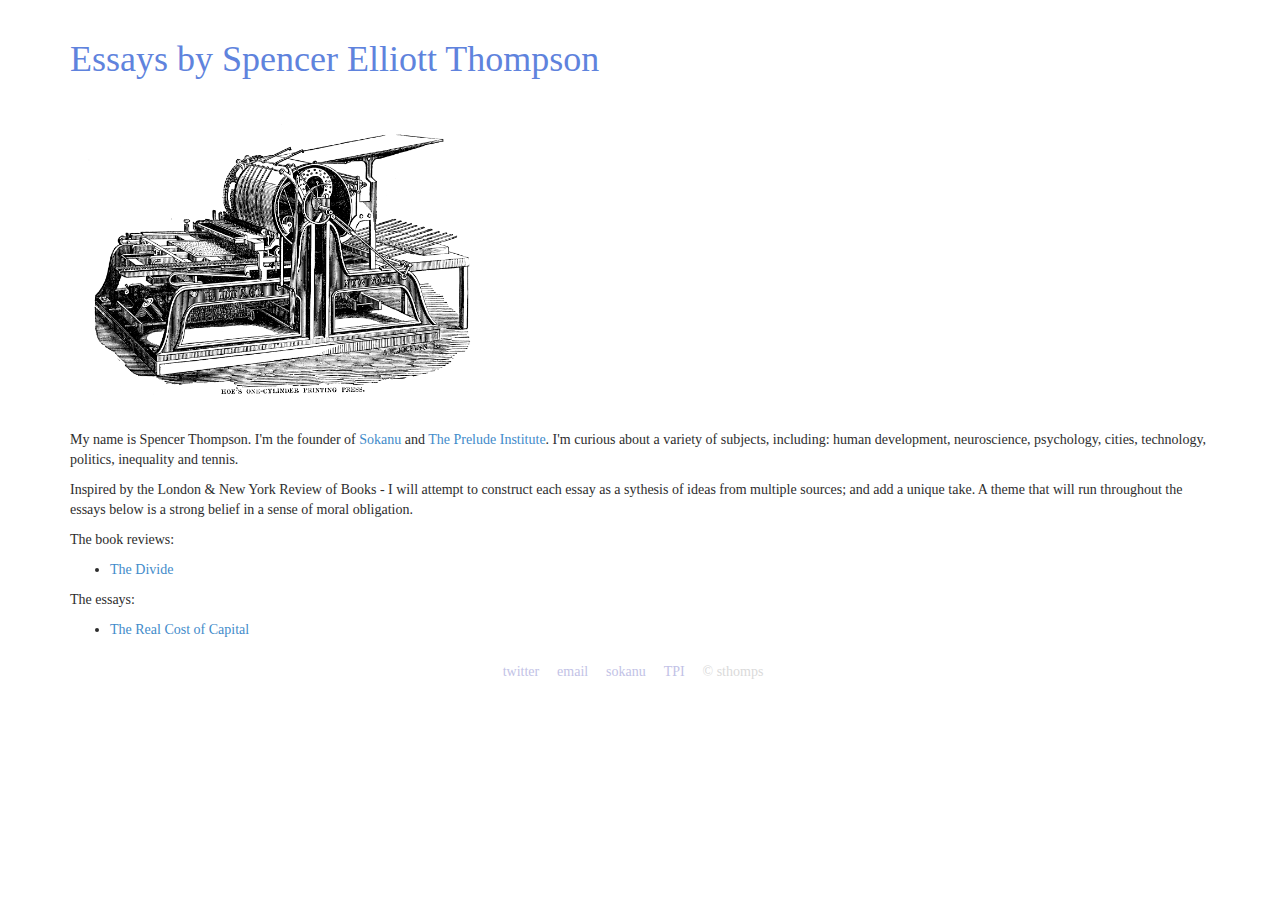
<file: index.html>
<!DOCTYPE html>
<html lang="en">
    <head>
        <title>Essays by Spencer Elliott Thompson</title>

        <!-- CSS -->
        <link rel="stylesheet" type="text/css" href="static/libs/bootstrap/css/bootstrap.min.css">
        <link rel="stylesheet" type="text/css" href="static/css/styles.css">

        <!-- Fonts -->
        <link href='http://fonts.googleapis.com/css?family=Arvo:400,400italic' rel='stylesheet' type='text/css'>
        <link href='http://fonts.googleapis.com/css?family=Open+Sans' rel='stylesheet' type='text/css'>

        <script>
          (function(i,s,o,g,r,a,m){i['GoogleAnalyticsObject']=r;i[r]=i[r]||function(){
          (i[r].q=i[r].q||[]).push(arguments)},i[r].l=1*new Date();a=s.createElement(o),
          m=s.getElementsByTagName(o)[0];a.async=1;a.src=g;m.parentNode.insertBefore(a,m)
          })(window,document,'script','//www.google-analytics.com/analytics.js','ga');

          ga('create', 'UA-4911511-5', 'auto');
          ga('send', 'pageview');

        </script>
    </head>
    <body>
        <main class="container">
            <section>
             <br>
                <h1>Essays by Spencer Elliott Thompson</h1>
                <br>
                <img src="static/printing-press.png" alt="The Printing Press" height="300px">
                <br/><br/>
                <p>My name is Spencer Thompson. I'm the founder of <a href="http://sokanu.com">Sokanu</a> and<a href="http://preludeinstitute.com"> The Prelude Institute</a>. I'm curious about a variety of subjects, including: human development, neuroscience, psychology, cities, technology, politics, inequality and tennis.</p>

                <p>Inspired by the London & New York Review of Books - I will attempt to construct each essay as a sythesis of ideas from multiple sources; and add a unique take.  A theme that will run throughout the essays below is a strong belief in a sense of moral obligation. </p>
                
                <p>The book reviews:</p>
                <ul>
                    <li><a href="the-divide.html">The Divide</a></li>
                </ul>
                <p>The essays:</p>
                <ul>
                    <li><a href="growth-capital.html">The Real Cost of Capital</a></li>
                </ul>
            </section>
            <footer>
               <ul>
                    <li><a href="http://twitter.com/sthomps">twitter</a></li>
                    <li><a href="mailto:spencer@sokanu.com">email</a></li>
                    <li><a href="http://sokanu.com">sokanu</a></li>
                    <li><a href="http://preludeinstitute.com">TPI</a></li>
                    <li title="copy">&copy; sthomps</li>
                </ul>
            </footer>
        </main>
    </body>
</html>
</file>
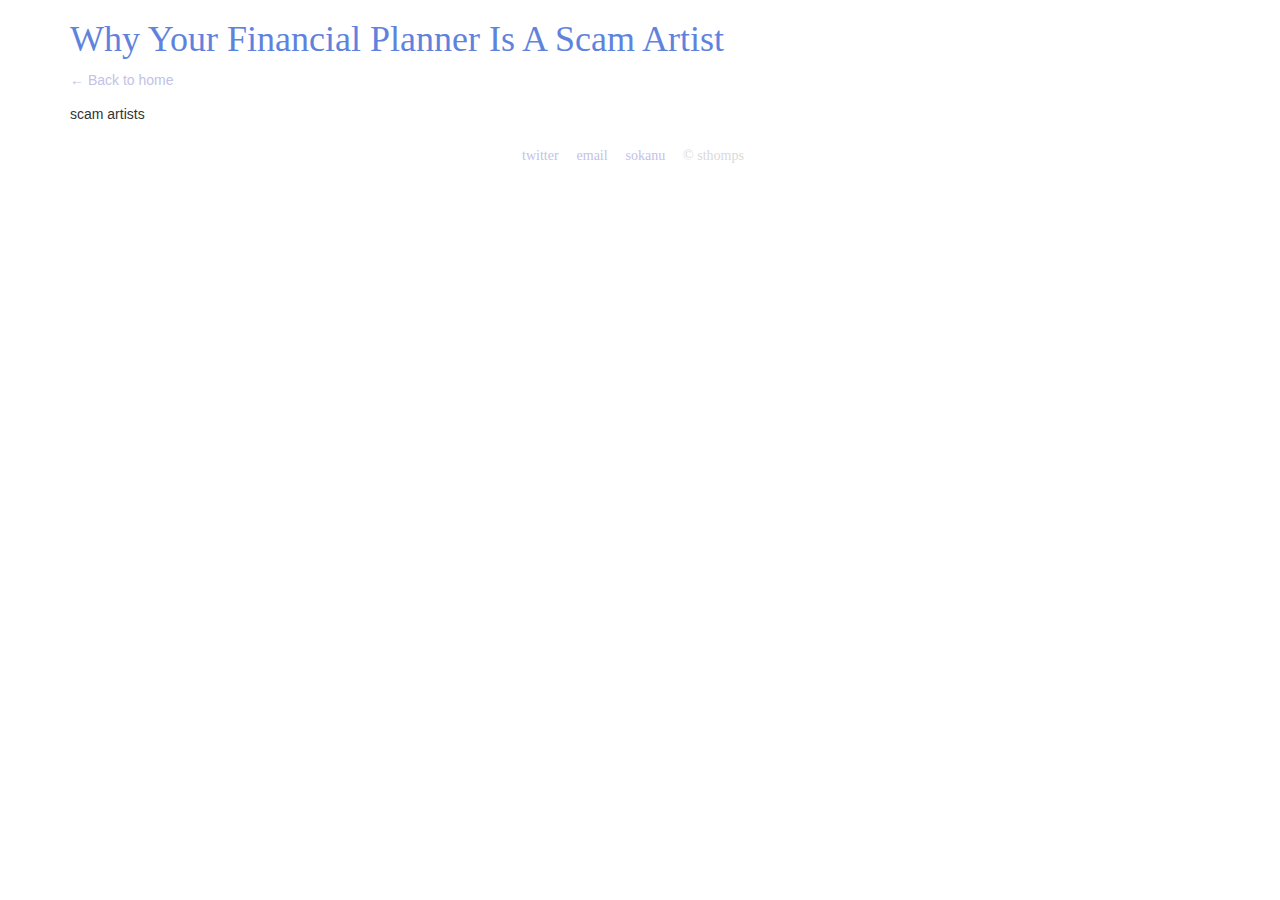
<file: financial-planners.html>
<!DOCTYPE html>
<html lang="en">
    <head>
        <title>Why Your Financial Planner Is A Scam Artist</title>

        <!-- CSS -->
        <link rel="stylesheet" type="text/css" href="static/libs/bootstrap/css/bootstrap.min.css">
        <link rel="stylesheet" type="text/css" href="static/css/styles.css">

        <!-- Fonts -->
        <link href='http://fonts.googleapis.com/css?family=Arvo:400,400italic' rel='stylesheet' type='text/css'>
        <link href='http://fonts.googleapis.com/css?family=Open+Sans' rel='stylesheet' type='text/css'>

        <script>
          (function(i,s,o,g,r,a,m){i['GoogleAnalyticsObject']=r;i[r]=i[r]||function(){
          (i[r].q=i[r].q||[]).push(arguments)},i[r].l=1*new Date();a=s.createElement(o),
          m=s.getElementsByTagName(o)[0];a.async=1;a.src=g;m.parentNode.insertBefore(a,m)
          })(window,document,'script','//www.google-analytics.com/analytics.js','ga');

          ga('create', 'UA-4911511-5', 'auto');
          ga('send', 'pageview');

        </script>
    </head>

<body>
        <main class="container">
            <section>
                <h1>Why Your Financial Planner Is A Scam Artist</h1>
                
                <a class="back-link" href="index">&larr; Back to home</a>

scam artists

  </section>
            <footer>
                <ul>
                    <li><a href="http://twitter.com/sthomps">twitter</a></li>
                    <li><a href="mailto:spencer@sokanu.com">email</a></li>
                    <li><a href="http://sokanu.com/members/ryan-west">sokanu</a></li>
                    <li title="What, like I'm going to sue you?">&copy; sthomps</li>
                </ul>
            </footer>
        </main>
    </body>
</html>
</file>
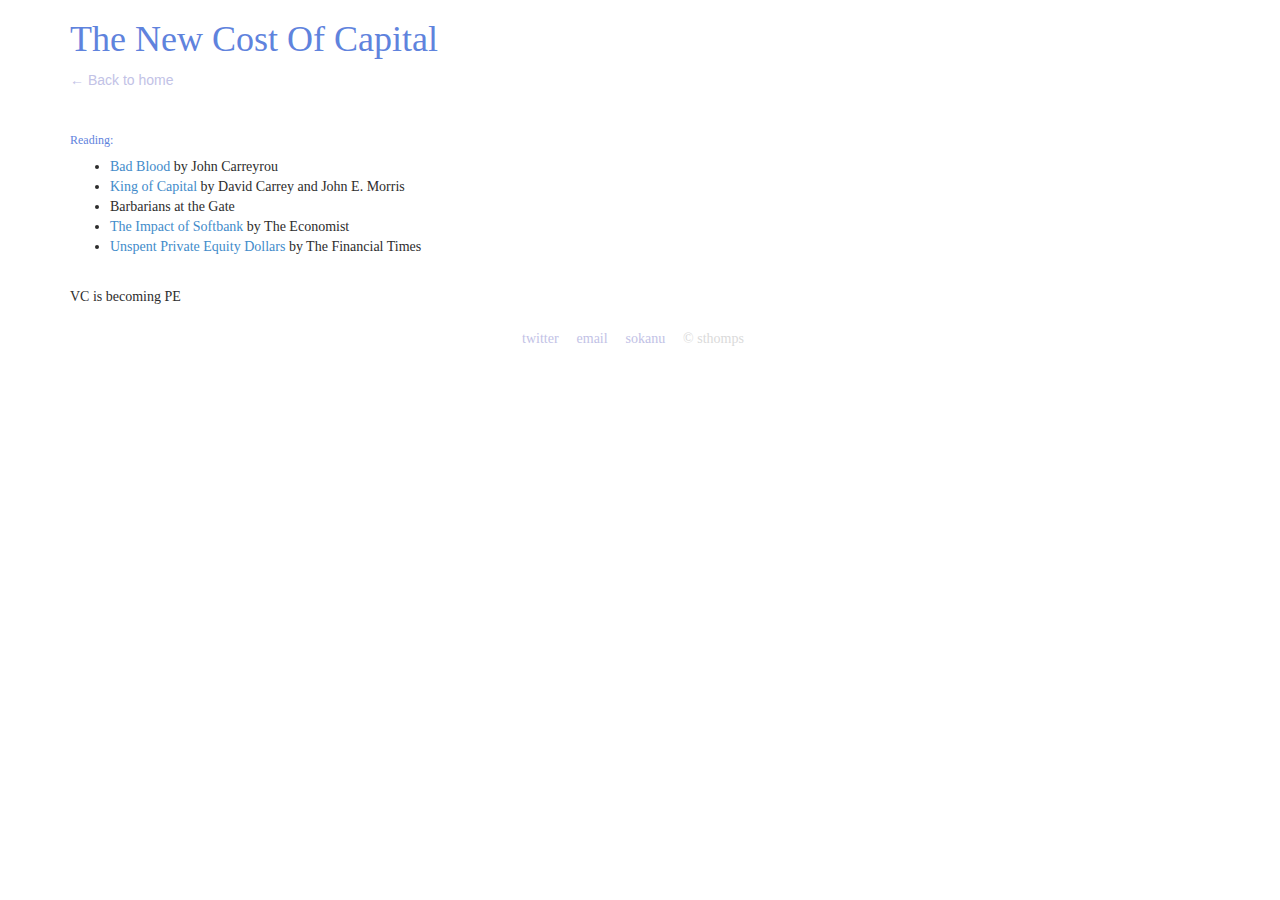
<file: growth-capital.html>
<!DOCTYPE html>
<html lang="en">
    <head>
        <title>The New Cost Of Capital</title>

        <!-- CSS -->
        <link rel="stylesheet" type="text/css" href="static/libs/bootstrap/css/bootstrap.min.css">
        <link rel="stylesheet" type="text/css" href="static/css/styles.css">

        <!-- Fonts -->
        <link href='http://fonts.googleapis.com/css?family=Arvo:400,400italic' rel='stylesheet' type='text/css'>
        <link href='http://fonts.googleapis.com/css?family=Open+Sans' rel='stylesheet' type='text/css'>

        <script>
          (function(i,s,o,g,r,a,m){i['GoogleAnalyticsObject']=r;i[r]=i[r]||function(){
          (i[r].q=i[r].q||[]).push(arguments)},i[r].l=1*new Date();a=s.createElement(o),
          m=s.getElementsByTagName(o)[0];a.async=1;a.src=g;m.parentNode.insertBefore(a,m)
          })(window,document,'script','//www.google-analytics.com/analytics.js','ga');

          ga('create', 'UA-4911511-5', 'auto');
          ga('send', 'pageview');

        </script>
    </head>
    <body>
        <main class="container">

          <section>
                <h1>The New Cost Of Capital</h1>

                <a class="back-link" href="index.html">&larr; Back to home</a>
                <br>
                <section>
                  <h6>Reading:</h6>
                  <ul>
                    <li><a href="https://www.goodreads.com/book/show/37976541-bad-blood?from_search=true">Bad Blood</a> by John Carreyrou</li>
                    <li><a href="https://www.goodreads.com/book/show/8593761-king-of-capital">King of Capital</a> by David Carrey and John E. Morris</li>
                    <li>Barbarians at the Gate</li>
                    <li><a href="https://www.economist.com/briefing/2018/05/10/the-impact-of-masayoshi-sons-100bn-tech-fund-will-be-profound">The Impact of Softbank</a> by The Economist</li>
                    <li><a href="https://www.ft.com/content/3d13da34-f6bb-11e7-8715-e94187b3017e">Unspent Private Equity Dollars</a> by The Financial Times

                  </ul>
                </section>
                <br>
                <p>VC is becoming PE</p>

            </section>
            <footer>
                <ul>
                    <li><a href="http://twitter.com/sthomps">twitter</a></li>
                    <li><a href="mailto:spencer@sokanu.com">email</a></li>
                    <li><a href="http://sokanu.com/members/ryan-west">sokanu</a></li>
                    <li title="What, like I'm going to sue you?">&copy; sthomps</li>
                </ul>
            </footer>
        </main>
    </body>
</html>
</file>
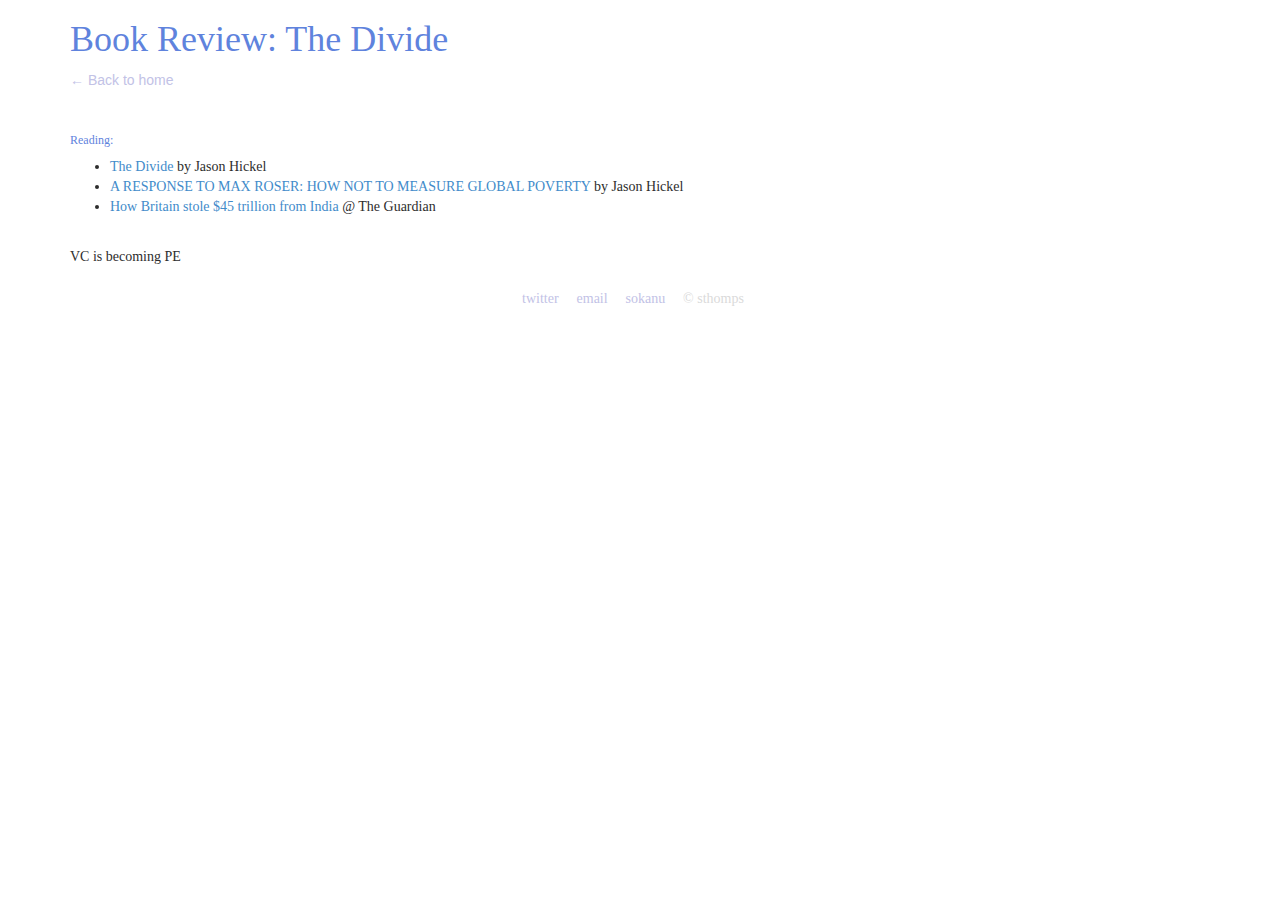
<file: the-divide.html>
<!DOCTYPE html>
<html lang="en">
    <head>
        <title>Book Review: The Divide</title>

        <!-- CSS -->
        <link rel="stylesheet" type="text/css" href="static/libs/bootstrap/css/bootstrap.min.css">
        <link rel="stylesheet" type="text/css" href="static/css/styles.css">

        <!-- Fonts -->
        <link href='http://fonts.googleapis.com/css?family=Arvo:400,400italic' rel='stylesheet' type='text/css'>
        <link href='http://fonts.googleapis.com/css?family=Open+Sans' rel='stylesheet' type='text/css'>

        <script>
          (function(i,s,o,g,r,a,m){i['GoogleAnalyticsObject']=r;i[r]=i[r]||function(){
          (i[r].q=i[r].q||[]).push(arguments)},i[r].l=1*new Date();a=s.createElement(o),
          m=s.getElementsByTagName(o)[0];a.async=1;a.src=g;m.parentNode.insertBefore(a,m)
          })(window,document,'script','//www.google-analytics.com/analytics.js','ga');

          ga('create', 'UA-4911511-5', 'auto');
          ga('send', 'pageview');

        </script>
    </head>
    <body>
        <main class="container">

          <section>
                <h1>Book Review: The Divide</h1>

                <a class="back-link" href="index.html">&larr; Back to home</a>
                <br>
                <section>
                  <h6>Reading:</h6>
                  <ul>
                    <li><a href="https://www.goodreads.com/book/show/32603498-the-divide">The Divide</a> by Jason Hickel</li>
                    <li><a href="https://www.jasonhickel.org/blog/2019/2/6/response-to-max-roser">A RESPONSE TO MAX ROSER: HOW NOT TO MEASURE GLOBAL POVERTY</a> by Jason Hickel</li>
                    <li><a href="https://www.aljazeera.com/indepth/opinion/britain-stole-45-trillion-india-181206124830851.html">How Britain stole $45 trillion from India</a> @ The Guardian

                  </ul>
                </section>
                <br>
                <p>VC is becoming PE</p>

            </section>
            <footer>
                <ul>
                    <li><a href="http://twitter.com/sthomps">twitter</a></li>
                    <li><a href="mailto:spencer@sokanu.com">email</a></li>
                    <li><a href="http://sokanu.com">sokanu</a></li>
                    <li title="What, like I'm going to sue you?">&copy; sthomps</li>
                </ul>
            </footer>
        </main>
    </body>
</html>
</file>
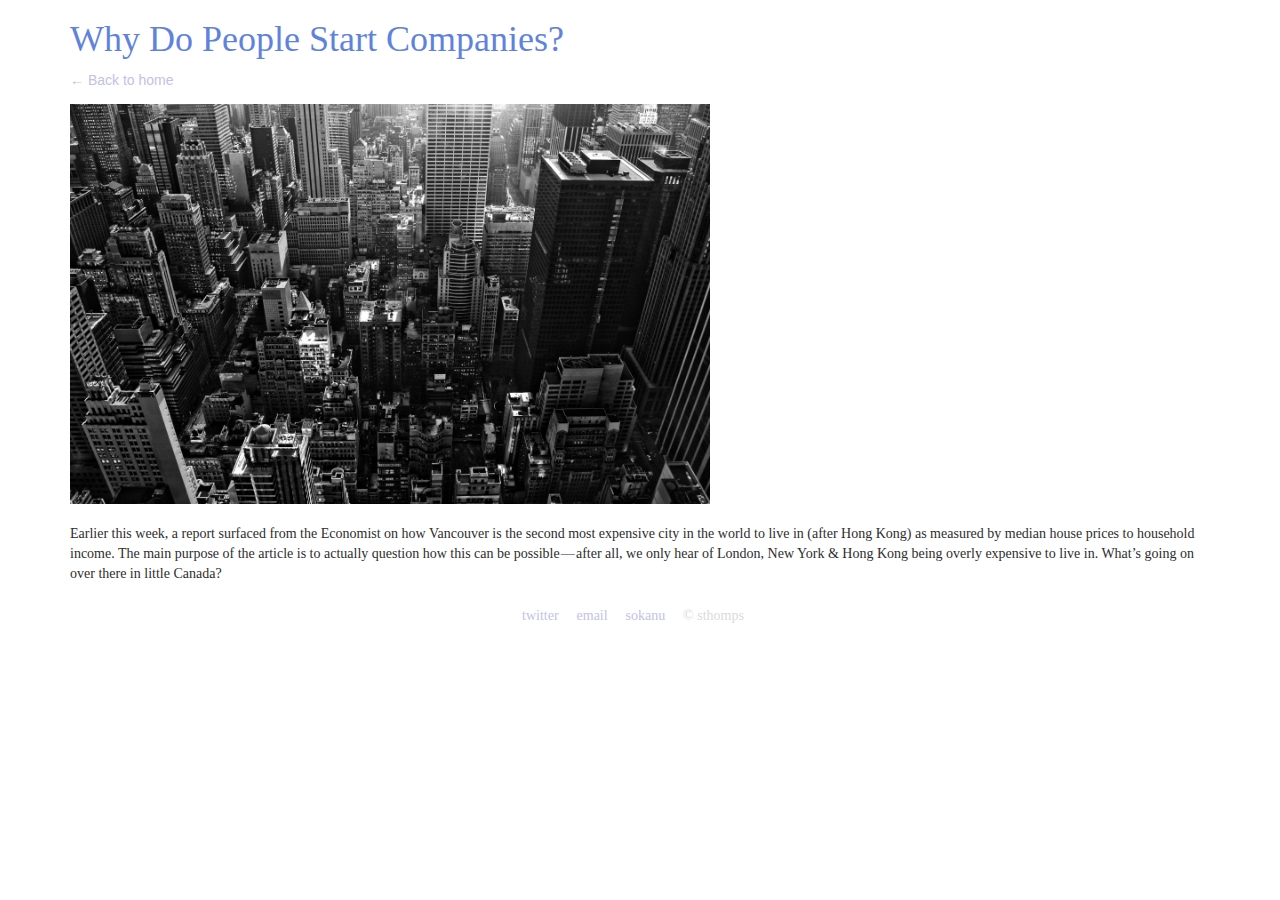
<file: why-do-people-start-companies.html>
<!DOCTYPE html>
<html lang="en">
    <head>
        <title>Why Do People Start Companies?</title>

        <!-- CSS -->
        <link rel="stylesheet" type="text/css" href="static/libs/bootstrap/css/bootstrap.min.css">
        <link rel="stylesheet" type="text/css" href="static/css/styles.css">

        <!-- Fonts -->
        <link href='http://fonts.googleapis.com/css?family=Arvo:400,400italic' rel='stylesheet' type='text/css'>
        <link href='http://fonts.googleapis.com/css?family=Open+Sans' rel='stylesheet' type='text/css'>

        <script>
          (function(i,s,o,g,r,a,m){i['GoogleAnalyticsObject']=r;i[r]=i[r]||function(){
          (i[r].q=i[r].q||[]).push(arguments)},i[r].l=1*new Date();a=s.createElement(o),
          m=s.getElementsByTagName(o)[0];a.async=1;a.src=g;m.parentNode.insertBefore(a,m)
          })(window,document,'script','//www.google-analytics.com/analytics.js','ga');

          ga('create', 'UA-4911511-5', 'auto');
          ga('send', 'pageview');

        </script>
    </head>
    <body>
        <main class="container">
            <section>
                <h1>Why Do People Start Companies?</h1>
                
                <a class="back-link" href="index">&larr; Back to home</a>

                <img src="static/nyc.jpeg" alt="The Printing Press" height="400px">

                <br>
                <br>
                <p>Earlier this week, a report surfaced from the Economist on how Vancouver is the second most expensive city in the world to live in (after Hong Kong) as measured by median house prices to household income. The main purpose of the article is to actually question how this can be possible&#8202;&mdash;&#8202;after all, we only hear of London, New York &amp; Hong Kong being overly expensive to live in. What&rsquo;s going on over there in little Canada?</p>

			
            </section>
            <footer>
                <ul>
                    <li><a href="http://twitter.com/sthomps">twitter</a></li>
                    <li><a href="mailto:spencer@sokanu.com">email</a></li>
                    <li><a href="http://sokanu.com/members/ryan-west">sokanu</a></li>
                    <li title="What, like I'm going to sue you?">&copy; sthomps</li>
                </ul>
            </footer>
        </main>
    </body>
</html>
</file>
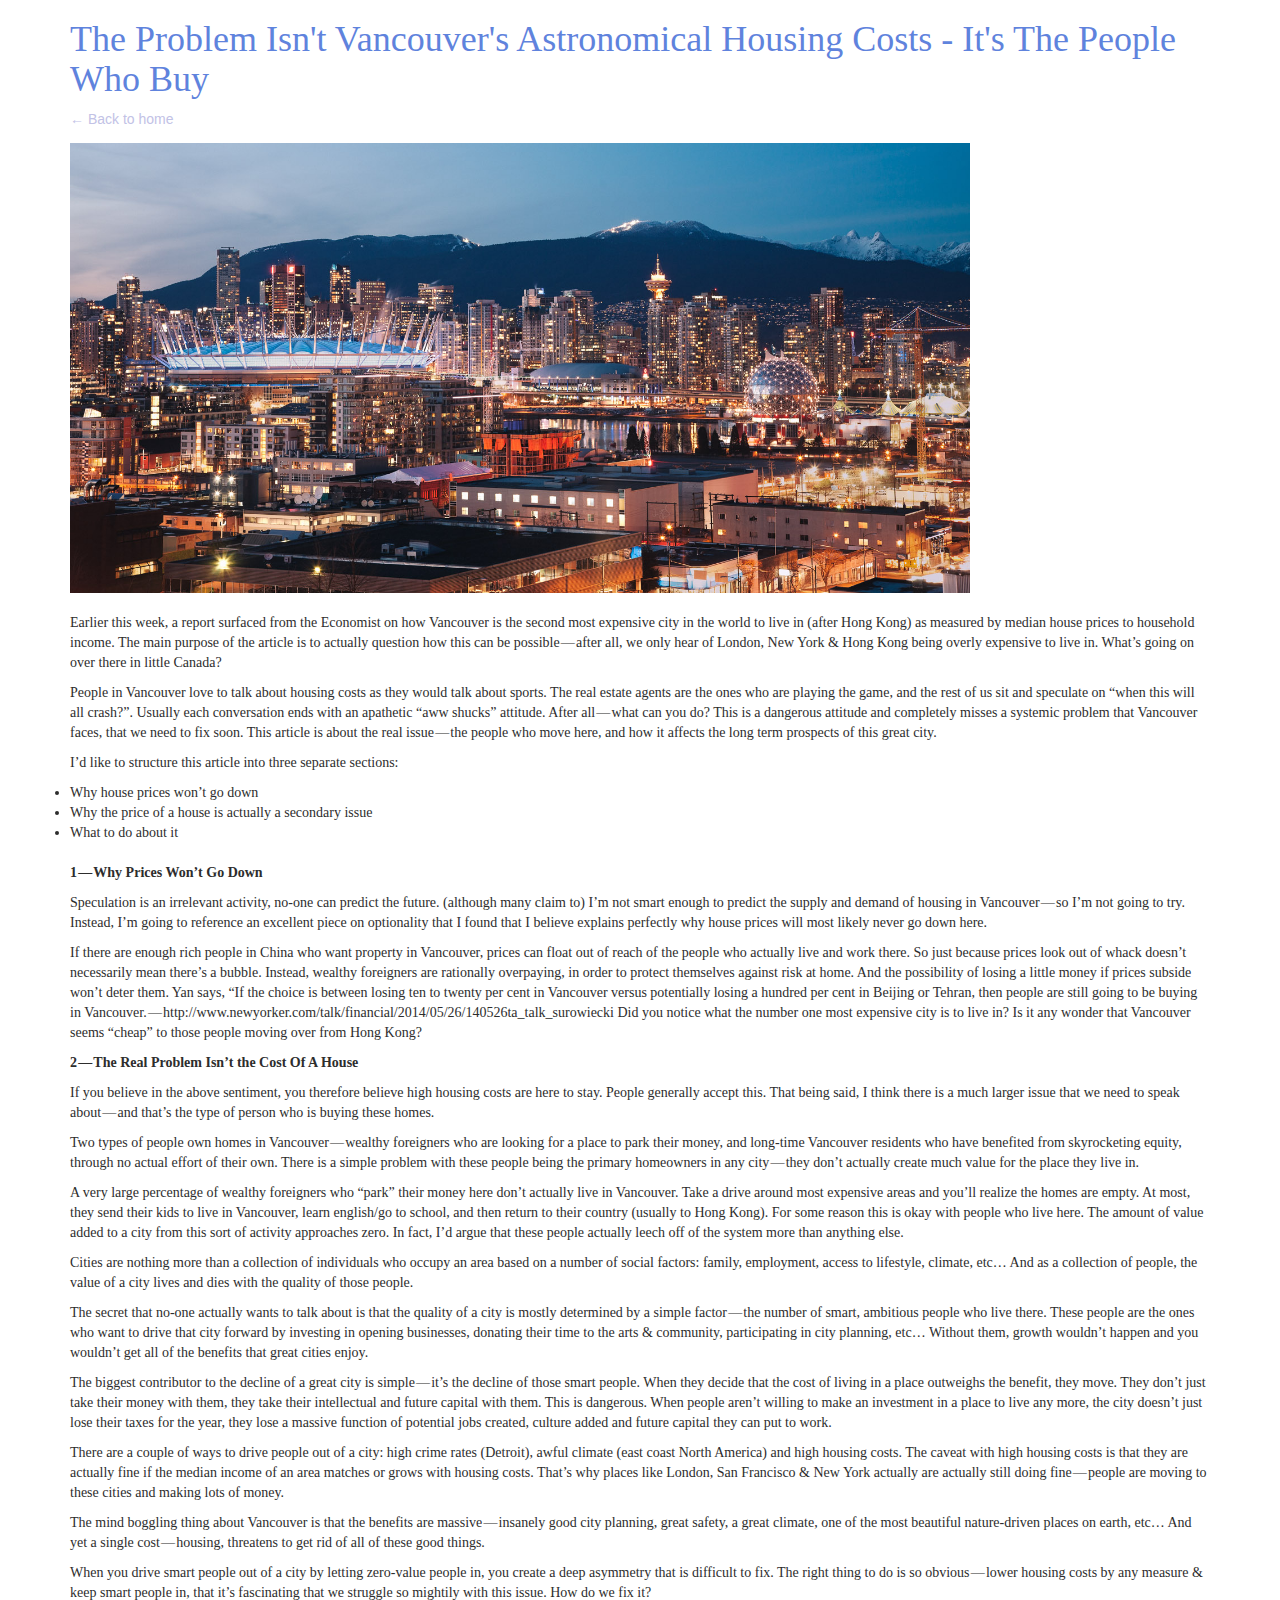
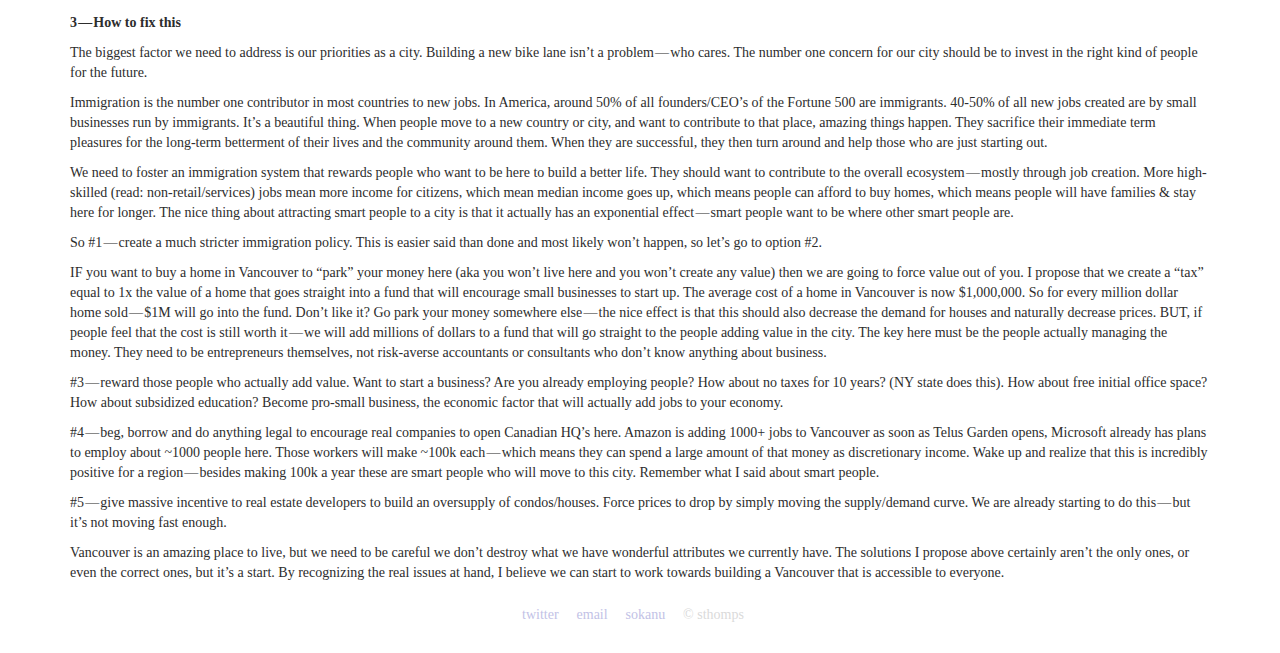
<file: why-vancouver-real-estate.html>
<!DOCTYPE html>
<html lang="en">
    <head>
        <title>The Problem Isn't Vancouver's Astronomical Housing Costs - It's The People Who Buy</title>

        <!-- CSS -->
        <link rel="stylesheet" type="text/css" href="static/libs/bootstrap/css/bootstrap.min.css">
        <link rel="stylesheet" type="text/css" href="static/css/styles.css">

        <!-- Fonts -->
        <link href='http://fonts.googleapis.com/css?family=Arvo:400,400italic' rel='stylesheet' type='text/css'>
        <link href='http://fonts.googleapis.com/css?family=Open+Sans' rel='stylesheet' type='text/css'>

        <script>
          (function(i,s,o,g,r,a,m){i['GoogleAnalyticsObject']=r;i[r]=i[r]||function(){
          (i[r].q=i[r].q||[]).push(arguments)},i[r].l=1*new Date();a=s.createElement(o),
          m=s.getElementsByTagName(o)[0];a.async=1;a.src=g;m.parentNode.insertBefore(a,m)
          })(window,document,'script','//www.google-analytics.com/analytics.js','ga');

          ga('create', 'UA-4911511-5', 'auto');
          ga('send', 'pageview');

        </script>
    </head>
    <body>
        <main class="container">
            <section>
                <h1>The Problem Isn't Vancouver's Astronomical Housing Costs - It's The People Who Buy</h1>
                
                <a class="back-link" href="index">&larr; Back to home</a>

                <img src="static/vandowntown.jpg" alt="The Printing Press" height="450px">

                <br>
                <br>
                <p>Earlier this week, a report surfaced from the Economist on how Vancouver is the second most expensive city in the world to live in (after Hong Kong) as measured by median house prices to household income. The main purpose of the article is to actually question how this can be possible&#8202;&mdash;&#8202;after all, we only hear of London, New York &amp; Hong Kong being overly expensive to live in. What&rsquo;s going on over there in little Canada?</p>

			<p>People in Vancouver love to talk about housing costs as they would talk about sports. The real estate agents are the ones who are playing the game, and the rest of us sit and speculate on &ldquo;when this will all crash?&rdquo;. Usually each conversation ends with an apathetic &ldquo;aww shucks&rdquo; attitude. After all&#8202;&mdash;&#8202;what can you do? This is a dangerous attitude and completely misses a systemic problem that Vancouver faces, that we need to fix soon. This article is about the real issue&#8202;&mdash;&#8202;the people who move here, and how it affects the long term prospects of this great city.</p>

			<p>I&rsquo;d like to structure this article into three separate sections:</p>

			<p><li>Why house prices won&rsquo;t go down </li>
                <li>Why the price of a house is actually a secondary issue </li>
                <li>What to do about it </li>
                <br>
                <strong><p>1&#8202;&mdash;&#8202;Why Prices Won&rsquo;t Go Down</p></strong>

			<p>Speculation is an irrelevant activity, no-one can predict the future. (although many claim to) I&rsquo;m not smart enough to predict the supply and demand of housing in Vancouver&#8202;&mdash;&#8202;so I&rsquo;m not going to try. Instead, I&rsquo;m going to reference an excellent piece on optionality that I found that I believe explains perfectly why house prices will most likely never go down here.</p>

			<p>If there are enough rich people in China who want property in Vancouver, prices can float out of reach of the people who actually live and work there. So just because prices look out of whack doesn&rsquo;t necessarily mean there&rsquo;s a bubble. Instead, wealthy foreigners are rationally overpaying, in order to protect themselves against risk at home. And the possibility of losing a little money if prices subside won&rsquo;t deter them. Yan says, &ldquo;If the choice is between losing ten to twenty per cent in Vancouver versus potentially losing a hundred per cent in Beijing or Tehran, then people are still going to be buying in Vancouver.&#8202;&mdash;&#8202;http://www.newyorker.com/talk/financial/2014/05/26/140526ta_talk_surowiecki Did you notice what the number one most expensive city is to live in? Is it any wonder that Vancouver seems &ldquo;cheap&rdquo; to those people moving over from Hong Kong?</p>

			<strong><p>2&#8202;&mdash;&#8202;The Real Problem Isn&rsquo;t the Cost Of A House</p></strong>

			<p>If you believe in the above sentiment, you therefore believe high housing costs are here to stay. People generally accept this. That being said, I think there is a much larger issue that we need to speak about&#8202;&mdash;&#8202;and that&rsquo;s the type of person who is buying these homes.</p>

			<p>Two types of people own homes in Vancouver&#8202;&mdash;&#8202;wealthy foreigners who are looking for a place to park their money, and long-time Vancouver residents who have benefited from skyrocketing equity, through no actual effort of their own. There is a simple problem with these people being the primary homeowners in any city&#8202;&mdash;&#8202;they don&rsquo;t actually create much value for the place they live in.</p>

			<p>A very large percentage of wealthy foreigners who &ldquo;park&rdquo; their money here don&rsquo;t actually live in Vancouver. Take a drive around most expensive areas and you&rsquo;ll realize the homes are empty. At most, they send their kids to live in Vancouver, learn english/go to school, and then return to their country (usually to Hong Kong). For some reason this is okay with people who live here. The amount of value added to a city from this sort of activity approaches zero. In fact, I&rsquo;d argue that these people actually leech off of the system more than anything else.</p>

			<p>Cities are nothing more than a collection of individuals who occupy an area based on a number of social factors: family, employment, access to lifestyle, climate, etc&#8230; And as a collection of people, the value of a city lives and dies with the quality of those people.</p>

			<p>The secret that no-one actually wants to talk about is that the quality of a city is mostly determined by a simple factor&#8202;&mdash;&#8202;the number of smart, ambitious people who live there. These people are the ones who want to drive that city forward by investing in opening businesses, donating their time to the arts &amp; community, participating in city planning, etc&#8230; Without them, growth wouldn&rsquo;t happen and you wouldn&rsquo;t get all of the benefits that great cities enjoy.</p>

			<p>The biggest contributor to the decline of a great city is simple&#8202;&mdash;&#8202;it&rsquo;s the decline of those smart people. When they decide that the cost of living in a place outweighs the benefit, they move. They don&rsquo;t just take their money with them, they take their intellectual and future capital with them. This is dangerous. When people aren&rsquo;t willing to make an investment in a place to live any more, the city doesn&rsquo;t just lose their taxes for the year, they lose a massive function of potential jobs created, culture added and future capital they can put to work.</p>

			<p>There are a couple of ways to drive people out of a city: high crime rates (Detroit), awful climate (east coast North America) and high housing costs. The caveat with high housing costs is that they are actually fine if the median income of an area matches or grows with housing costs. That&rsquo;s why places like London, San Francisco &amp; New York actually are actually still doing fine&#8202;&mdash;&#8202;people are moving to these cities and making lots of money.</p>

			<p>The mind boggling thing about Vancouver is that the benefits are massive&#8202;&mdash;&#8202;insanely good city planning, great safety, a great climate, one of the most beautiful nature-driven places on earth, etc&#8230; And yet a single cost&#8202;&mdash;&#8202;housing, threatens to get rid of all of these good things.</p>

			<p>When you drive smart people out of a city by letting zero-value people in, you create a deep asymmetry that is difficult to fix. The right thing to do is so obvious&#8202;&mdash;&#8202;lower housing costs by any measure &amp; keep smart people in, that it&rsquo;s fascinating that we struggle so mightily with this issue. How do we fix it?</p>

			<strong><p>3&#8202;&mdash;&#8202;How to fix this</p></strong>

			<p>The biggest factor we need to address is our priorities as a city. Building a new bike lane isn&rsquo;t a problem&#8202;&mdash;&#8202;who cares. The number one concern for our city should be to invest in the right kind of people for the future.</p>

			<p>Immigration is the number one contributor in most countries to new jobs. In America, around 50% of all founders/CEO&rsquo;s of the Fortune 500 are immigrants. 40-50% of all new jobs created are by small businesses run by immigrants. It&rsquo;s a beautiful thing. When people move to a new country or city, and want to contribute to that place, amazing things happen. They sacrifice their immediate term pleasures for the long-term betterment of their lives and the community around them. When they are successful, they then turn around and help those who are just starting out.</p>

			<p>We need to foster an immigration system that rewards people who want to be here to build a better life. They should want to contribute to the overall ecosystem&#8202;&mdash;&#8202;mostly through job creation. More high-skilled (read: non-retail/services) jobs mean more income for citizens, which mean median income goes up, which means people can afford to buy homes, which means people will have families &amp; stay here for longer. The nice thing about attracting smart people to a city is that it actually has an exponential effect&#8202;&mdash;&#8202;smart people want to be where other smart people are.</p>

			<p>So #1&#8202;&mdash;&#8202;create a much stricter immigration policy. This is easier said than done and most likely won&rsquo;t happen, so let&rsquo;s go to option #2.</p>

			<p>IF you want to buy a home in Vancouver to &ldquo;park&rdquo; your money here (aka you won&rsquo;t live here and you won&rsquo;t create any value) then we are going to force value out of you. I propose that we create a &ldquo;tax&rdquo; equal to 1x the value of a home that goes straight into a fund that will encourage small businesses to start up. The average cost of a home in Vancouver is now $1,000,000. So for every million dollar home sold&#8202;&mdash;&#8202;$1M will go into the fund. Don&rsquo;t like it? Go park your money somewhere else&#8202;&mdash;&#8202;the nice effect is that this should also decrease the demand for houses and naturally decrease prices. BUT, if people feel that the cost is still worth it&#8202;&mdash;&#8202;we will add millions of dollars to a fund that will go straight to the people adding value in the city. The key here must be the people actually managing the money. They need to be entrepreneurs themselves, not risk-averse accountants or consultants who don&rsquo;t know anything about business.</p>

			<p>#3&#8202;&mdash;&#8202;reward those people who actually add value. Want to start a business? Are you already employing people? How about no taxes for 10 years? (NY state does this). How about free initial office space? How about subsidized education? Become pro-small business, the economic factor that will actually add jobs to your economy.</p>

			<p>#4&#8202;&mdash;&#8202;beg, borrow and do anything legal to encourage real companies to open Canadian HQ&rsquo;s here. Amazon is adding 1000+ jobs to Vancouver as soon as Telus Garden opens, Microsoft already has plans to employ about ~1000 people here. Those workers will make ~100k each&#8202;&mdash;&#8202;which means they can spend a large amount of that money as discretionary income. Wake up and realize that this is incredibly positive for a region&#8202;&mdash;&#8202;besides making 100k a year these are smart people who will move to this city. Remember what I said about smart people.</p>

			<p>#5&#8202;&mdash;&#8202;give massive incentive to real estate developers to build an oversupply of condos/houses. Force prices to drop by simply moving the supply/demand curve. We are already starting to do this&#8202;&mdash;&#8202;but it&rsquo;s not moving fast enough.</p>

			<p>Vancouver is an amazing place to live, but we need to be careful we don&rsquo;t destroy what we have wonderful attributes we currently have. The solutions I propose above certainly aren&rsquo;t the only ones, or even the correct ones, but it&rsquo;s a start. By recognizing the real issues at hand, I believe we can start to work towards building a Vancouver that is accessible to everyone.</p>
            </section>
            <footer>
                <ul>
                    <li><a href="http://twitter.com/sthomps">twitter</a></li>
                    <li><a href="mailto:spencer@sokanu.com">email</a></li>
                    <li><a href="http://sokanu.com/members/ryan-west">sokanu</a></li>
                    <li title="What, like I'm going to sue you?">&copy; sthomps</li>
                </ul>
            </footer>
        </main>
    </body>
</html>
</file>
<file: static/css/styles.css>
footer { margin: 1.5em auto 2em auto; text-align: center; }

footer > ul { list-style-type: none; padding-left: 0; }
footer > ul > li { display: inline-block; margin-right: 1em; }
footer > ul > li { color: #DADADA; }
footer > ul > li > a { color: #C2C2E6; }
footer > ul > li > a:visited { color: #C2C2E6; }

h1, h2, h3, h4, h5, h6 { font-family: 'ia Writer DuoSpace', serif; color: #5F83DD; }
li, p, span { font-family: 'ia Writer DuoSpace', serif; color: #2D2D2D; }
p width: "200px"
a { color: #5F83DD; }
a:hover, a:visited { color: #5F83DD }

a.back-link { margin-bottom: 1em; display: block; color: #C2C2E6; }
a.back-link:hover { color: #5F83DD; }
</file>
